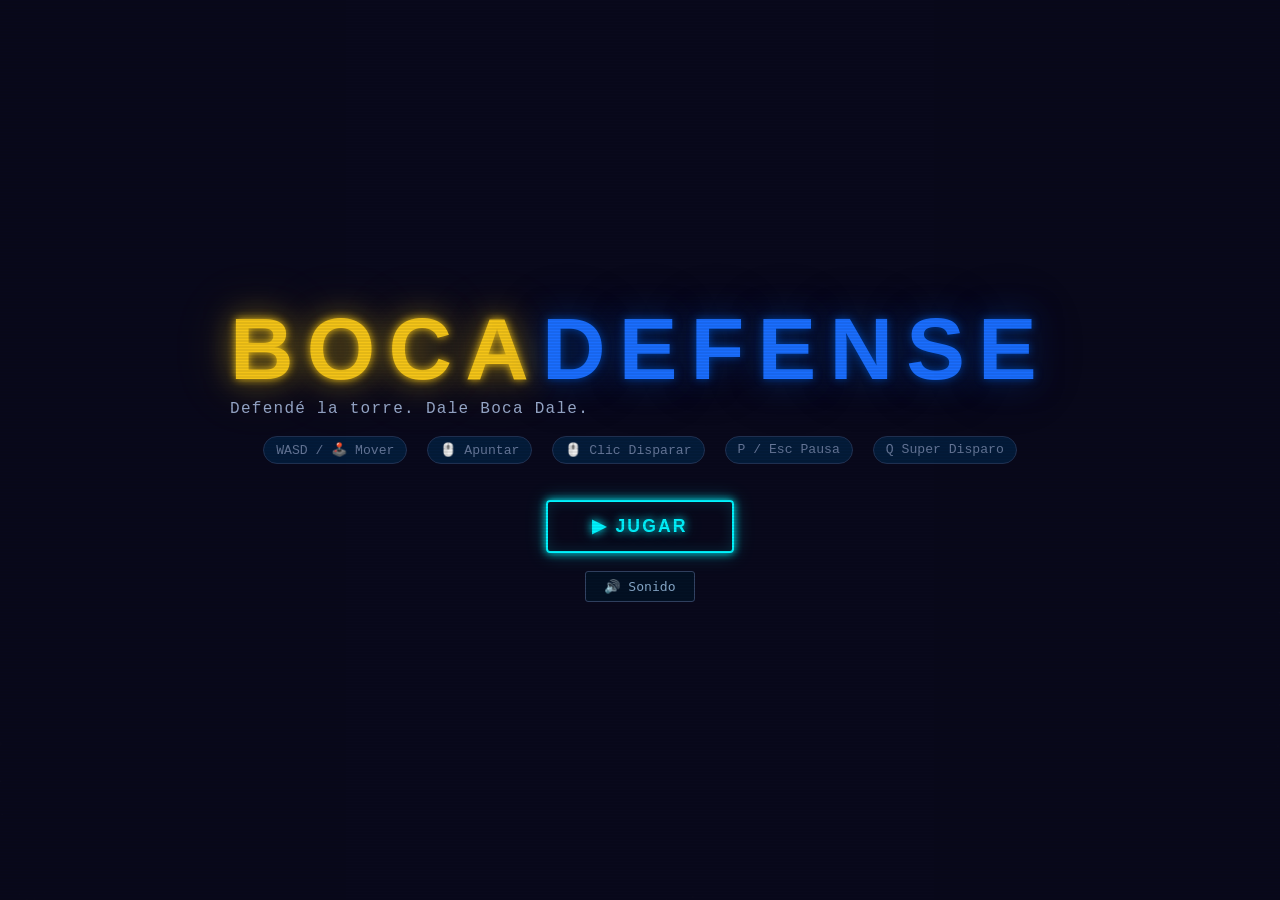
<file: index.html>
<!DOCTYPE html>
<html lang="es">
<head>
  <meta charset="UTF-8" />
  <meta name="viewport" content="width=device-width, initial-scale=1.0" />
  <title>Tower Defender — Neon Siege</title>
  <link rel="stylesheet" href="style.css" />
</head>
<body>

  <!-- ========== PANTALLA DE INICIO ========== -->
  <div id="screen-start" class="screen active">
    <div class="title-block">
      <h1 class="game-title">BOCA<span>DEFENSE</span></h1>
      <p class="subtitle">Defendé la torre. Dale Boca Dale.</p>
    </div>
    <div class="controls-hint">
      <span>WASD / 🕹️ Mover</span>
      <span>🖱️ Apuntar</span>
      <span>🖱️ Clic Disparar</span>
      <span>P / Esc Pausa</span>
      <span>Q Super Disparo</span>
    </div>
    <div class="score-display" id="best-score-start"></div>
    <button id="btn-play" class="btn-neon">▶ JUGAR</button>
    <button id="btn-mute-start" class="btn-small">🔊 Sonido</button>
  </div>

  <!-- ========== CANVAS PRINCIPAL ========== -->
  <canvas id="gameCanvas"></canvas>

  <!-- ========== HUD ========== -->
  <div id="hud" class="hidden">
    <div id="hud-left">
      <div class="hud-label">TORRE</div>
      <div id="tower-hp-bar-container">
        <div id="tower-hp-bar"></div>
        <span id="tower-hp-text"></span>
      </div>
      <div class="hud-label" style="margin-top:8px;">JUGADOR</div>
      <div id="shield-indicator" class="hidden">🛡️ ESCUDO ACTIVO</div>
    </div>
    <div id="hud-center">
      <div id="wave-display">Oleada <span id="wave-num">1</span></div>
      <div id="score-display">Pts: <span id="score-val">0</span></div>
    </div>
    <div id="hud-right">
      <div class="hud-label">💰 <span id="coins-val">0</span></div>
      <div id="powerup-indicators"></div>
      <button id="btn-mute-hud" class="btn-small" style="margin-top:6px;">🔊</button>
    </div>
  </div>

  <!-- ========== PANTALLA DE PAUSA ========== -->
  <div id="screen-pause" class="screen hidden">
    <h2 class="neon-text">PAUSA</h2>
    <button id="btn-resume" class="btn-neon">▶ Continuar</button>
    <button id="btn-mute-pause" class="btn-small" style="margin-top:12px;">🔊 Sonido</button>
  </div>

  <!-- ========== PANTALLA DE OLEADA ========== -->
  <div id="screen-wave" class="screen hidden">
    <h2 class="neon-text" id="wave-announce"></h2>
    <p id="wave-sub"></p>
  </div>

  <!-- ========== TIENDA ENTRE OLEADAS ========== -->
  <div id="screen-shop" class="screen hidden">
    <h2 class="neon-text">🛒 TIENDA</h2>
    <p id="shop-coins-display">💰 Monedas: <span id="shop-coins">0</span></p>
    <div id="shop-items"></div>
    <button id="btn-next-wave" class="btn-neon">🔄 Siguiente Oleada</button>
  </div>

  <!-- ========== PANTALLA DE GAME OVER ========== -->
  <div id="screen-gameover" class="screen hidden">
    <h2 class="neon-text red">GAME OVER</h2>
    <p id="go-wave">Oleada alcanzada: <span id="go-wave-num">0</span></p>
    <p id="go-score">Puntaje: <span id="go-score-val">0</span></p>
    <p id="go-best">Récord: <span id="go-best-val">0</span></p>
    <button id="btn-retry" class="btn-neon">🔄 Reintentar</button>
    <button id="btn-start-menu" class="btn-small" style="margin-top:12px;">Menú Principal</button>
  </div>

  <script src="game.js"></script>
</body>
</html>
</file>
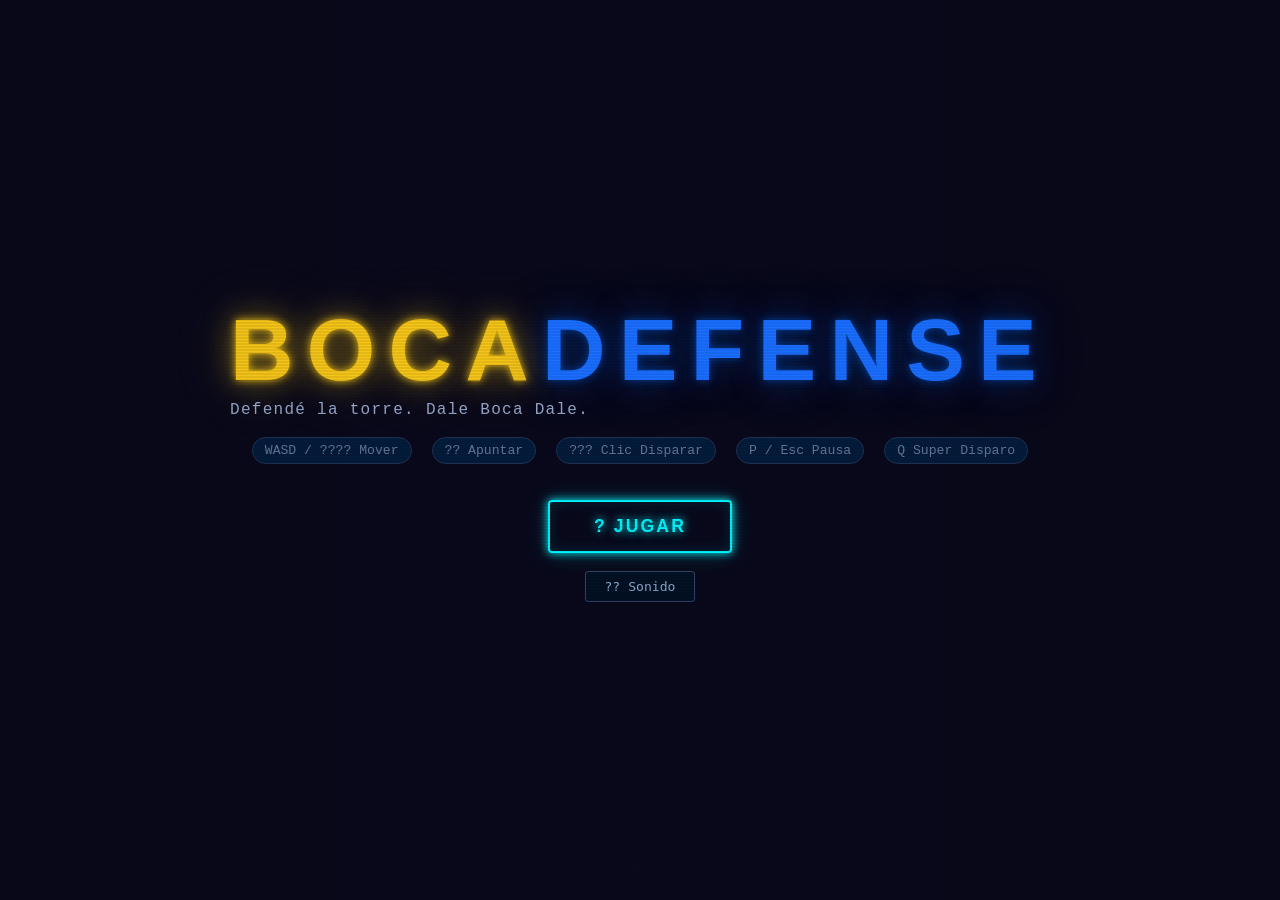
<file: html.html>
<!DOCTYPE html>
<html lang="es">
<head>
  <meta charset="UTF-8" />
  <meta name="viewport" content="width=device-width, initial-scale=1.0" />
  <title>Tower Defender — Neon Siege</title>
  <link rel="stylesheet" href="style.css" />
</head>
<body>

  <!-- ========== PANTALLA DE INICIO ========== -->
  <div id="screen-start" class="screen active">
    <div class="title-block">
      <h1 class="game-title">BOCA<span>DEFENSE</span></h1>
      <p class="subtitle">Defendé la torre. Dale Boca Dale.</p>
    </div>
    <div class="controls-hint">
      <span>WASD / ???? Mover</span>
      <span>?? Apuntar</span>
      <span>??? Clic Disparar</span>
      <span>P / Esc Pausa</span>
      <span>Q Super Disparo</span>
    </div>
    <div class="score-display" id="best-score-start"></div>
    <button id="btn-play" class="btn-neon">? JUGAR</button>
    <button id="btn-mute-start" class="btn-small">?? Sonido</button>
  </div>

  <!-- ========== CANVAS PRINCIPAL ========== -->
  <canvas id="gameCanvas"></canvas>

  <!-- ========== HUD ========== -->
  <div id="hud" class="hidden">
    <div id="hud-left">
      <div class="hud-label">TORRE</div>
      <div id="tower-hp-bar-container">
        <div id="tower-hp-bar"></div>
        <span id="tower-hp-text"></span>
      </div>
      <div class="hud-label" style="margin-top:8px;">JUGADOR</div>
      <div id="shield-indicator" class="hidden">??? ESCUDO ACTIVO</div>
    </div>
    <div id="hud-center">
      <div id="wave-display">Oleada <span id="wave-num">1</span></div>
      <div id="score-display">Pts: <span id="score-val">0</span></div>
    </div>
    <div id="hud-right">
      <div class="hud-label">?? <span id="coins-val">0</span></div>
      <div id="powerup-indicators"></div>
      <button id="btn-mute-hud" class="btn-small" style="margin-top:6px;">??</button>
    </div>
  </div>

  <!-- ========== PANTALLA DE PAUSA ========== -->
  <div id="screen-pause" class="screen hidden">
    <h2 class="neon-text">PAUSA</h2>
    <button id="btn-resume" class="btn-neon">? Continuar</button>
    <button id="btn-mute-pause" class="btn-small" style="margin-top:12px;">?? Sonido</button>
  </div>

  <!-- ========== PANTALLA DE OLEADA ========== -->
  <div id="screen-wave" class="screen hidden">
    <h2 class="neon-text" id="wave-announce"></h2>
    <p id="wave-sub"></p>
  </div>

  <!-- ========== TIENDA ENTRE OLEADAS ========== -->
  <div id="screen-shop" class="screen hidden">
    <h2 class="neon-text">?? TIENDA</h2>
    <p id="shop-coins-display">?? Monedas: <span id="shop-coins">0</span></p>
    <div id="shop-items"></div>
    <button id="btn-next-wave" class="btn-neon">? Siguiente Oleada</button>
  </div>

  <!-- ========== PANTALLA DE GAME OVER ========== -->
  <div id="screen-gameover" class="screen hidden">
    <h2 class="neon-text red">GAME OVER</h2>
    <p id="go-wave">Oleada alcanzada: <span id="go-wave-num">0</span></p>
    <p id="go-score">Puntaje: <span id="go-score-val">0</span></p>
    <p id="go-best">Récord: <span id="go-best-val">0</span></p>
    <button id="btn-retry" class="btn-neon">?? Reintentar</button>
    <button id="btn-start-menu" class="btn-small" style="margin-top:12px;">Menú Principal</button>
  </div>

  <script src="game.js"></script>
</body>
</html>
</file>
<file: style.css>
/* ===== RESET & BASE ===== */
*, *::before, *::after { box-sizing: border-box; margin: 0; padding: 0; }

@import url('https://fonts.googleapis.com/css2?family=Orbitron:wght@400;700;900&family=Share+Tech+Mono&display=swap');

:root {
  --neon-cyan:   #00f5ff;
  --neon-pink:   #ff2d78;
  --neon-yellow: #ffe600;
  --neon-green:  #39ff14;
  --neon-purple: #bf5fff;
  --dark-bg:     #07070f;
  --dark2:       #0d0d1a;
  --panel-bg:    rgba(10,10,30,0.92);
  --text:        #e0e0ff;
  --glow-cyan:   0 0 8px #00f5ff, 0 0 20px #00f5ff44;
  --glow-pink:   0 0 8px #ff2d78, 0 0 20px #ff2d7844;
  --glow-yellow: 0 0 8px #ffe600, 0 0 20px #ffe60044;
}

html, body {
  width: 100%; height: 100%;
  background: var(--dark-bg);
  color: var(--text);
  font-family: 'Share Tech Mono', 'Courier New', monospace;
  overflow: hidden;
  user-select: none;
}

/* ===== CANVAS ===== */
#gameCanvas {
  display: block;
  position: fixed;
  top: 0; left: 0;
  width: 100%; height: 100%;
  cursor: crosshair;
}

/* ===== SCREENS (pantallas superpuestas) ===== */
.screen {
  position: fixed;
  inset: 0;
  display: flex;
  flex-direction: column;
  align-items: center;
  justify-content: center;
  gap: 18px;
  z-index: 100;
  background: var(--panel-bg);
  backdrop-filter: blur(6px);
  transition: opacity 0.3s;
}
.screen.hidden  { display: none; }
.screen.active  { display: flex; }

/* ===== TÍTULOS NEÓN ===== */
.game-title {
  font-family: 'Orbitron', sans-serif;
  font-size: clamp(2.4rem, 8vw, 5.5rem);
  font-weight: 900;
  color: #f5c518;
  text-shadow: 0 0 8px #f5c518, 0 0 30px #f5c51888, 0 0 60px #f5c51844;
  letter-spacing: 0.15em;
}
.game-title span {
  color: #1a6eff;
  text-shadow: 0 0 8px #003f9e, 0 0 30px #003f9e88, 0 0 60px #003f9e44;
}
.neon-text {
  font-family: 'Orbitron', sans-serif;
  font-size: clamp(1.6rem, 5vw, 3rem);
  color: var(--neon-cyan);
  text-shadow: var(--glow-cyan);
}
.neon-text.red {
  color: var(--neon-pink);
  text-shadow: var(--glow-pink);
}
.subtitle {
  font-size: 1rem;
  color: #99aacc;
  letter-spacing: 0.08em;
}

/* ===== BOTONES ===== */
.btn-neon {
  font-family: 'Orbitron', sans-serif;
  font-size: 1.1rem;
  font-weight: 700;
  letter-spacing: 0.12em;
  padding: 14px 44px;
  border: 2px solid var(--neon-cyan);
  background: transparent;
  color: var(--neon-cyan);
  cursor: pointer;
  border-radius: 4px;
  text-shadow: var(--glow-cyan);
  box-shadow: var(--glow-cyan), inset 0 0 14px #00f5ff22;
  transition: all 0.18s;
}
.btn-neon:hover {
  background: var(--neon-cyan);
  color: #000;
  text-shadow: none;
  box-shadow: 0 0 24px #00f5ffaa;
}
.btn-neon:active { transform: scale(0.96); }

.btn-small {
  font-family: 'Share Tech Mono', monospace;
  font-size: 0.82rem;
  padding: 7px 18px;
  border: 1px solid #334466;
  background: rgba(0,20,40,0.7);
  color: #88aacc;
  cursor: pointer;
  border-radius: 3px;
  transition: all 0.18s;
}
.btn-small:hover { border-color: var(--neon-cyan); color: var(--neon-cyan); }

/* ===== CONTROLES HINT ===== */
.controls-hint {
  display: flex;
  gap: 20px;
  flex-wrap: wrap;
  justify-content: center;
  font-size: 0.82rem;
  color: #667799;
}
.controls-hint span {
  background: rgba(0,40,80,0.6);
  padding: 5px 12px;
  border-radius: 20px;
  border: 1px solid #223355;
}

/* ===== HUD ===== */
#hud {
  position: fixed;
  top: 0; left: 0; right: 0;
  height: 70px;
  display: flex;
  align-items: center;
  justify-content: space-between;
  padding: 8px 20px;
  z-index: 50;
  background: linear-gradient(to bottom, rgba(0,0,20,0.85) 80%, transparent);
  pointer-events: none;
}
#hud .btn-small { pointer-events: all; }
#hud.hidden { display: none; }

#hud-left, #hud-right { min-width: 200px; }
#hud-right { text-align: right; display: flex; flex-direction: column; align-items: flex-end; }

.hud-label {
  font-size: 0.7rem;
  color: #667799;
  letter-spacing: 0.1em;
  text-transform: uppercase;
}

/* barra de vida torre */
#tower-hp-bar-container {
  position: relative;
  width: 180px;
  height: 14px;
  background: #111133;
  border: 1px solid #334466;
  border-radius: 7px;
  overflow: hidden;
  margin-top: 3px;
}
#tower-hp-bar {
  height: 100%;
  width: 100%;
  background: linear-gradient(90deg, var(--neon-cyan), var(--neon-green));
  border-radius: 7px;
  transition: width 0.2s, background 0.4s;
}
#tower-hp-text {
  position: absolute;
  inset: 0;
  display: flex;
  align-items: center;
  justify-content: center;
  font-size: 0.68rem;
  color: #fff;
  text-shadow: 0 0 4px #000;
}

#hud-center {
  text-align: center;
  flex: 1;
}
#wave-display {
  font-family: 'Orbitron', sans-serif;
  font-size: 1rem;
  color: var(--neon-cyan);
  text-shadow: var(--glow-cyan);
}
#score-display { font-size: 0.85rem; color: var(--neon-yellow); margin-top: 2px; }

#shield-indicator {
  font-size: 0.72rem;
  color: var(--neon-cyan);
  text-shadow: var(--glow-cyan);
  animation: pulse 1s ease-in-out infinite;
}

#powerup-indicators {
  display: flex;
  flex-direction: column;
  align-items: flex-end;
  gap: 2px;
  font-size: 0.7rem;
}

/* ===== TIENDA ===== */
#shop-items {
  display: grid;
  grid-template-columns: repeat(auto-fill, minmax(200px, 1fr));
  gap: 12px;
  max-width: 900px;
  width: 90vw;
  max-height: 55vh;
  overflow-y: auto;
  padding: 4px;
}
#shop-items::-webkit-scrollbar { width: 6px; }
#shop-items::-webkit-scrollbar-track { background: #111; }
#shop-items::-webkit-scrollbar-thumb { background: var(--neon-cyan); border-radius: 3px; }

.shop-item {
  background: rgba(0,20,50,0.85);
  border: 1px solid #223366;
  border-radius: 8px;
  padding: 14px 16px;
  cursor: pointer;
  transition: all 0.18s;
  text-align: left;
}
.shop-item:hover:not(.disabled) {
  border-color: var(--neon-cyan);
  box-shadow: var(--glow-cyan);
  transform: translateY(-2px);
}
.shop-item.disabled { opacity: 0.4; cursor: not-allowed; }
.shop-item .item-name { font-family: 'Orbitron', sans-serif; font-size: 0.8rem; color: var(--neon-cyan); }
.shop-item .item-desc { font-size: 0.72rem; color: #8899bb; margin: 6px 0; }
.shop-item .item-cost { font-size: 0.85rem; color: var(--neon-yellow); }
.shop-item .item-level { font-size: 0.7rem; color: #556677; margin-top: 4px; }

#shop-coins-display {
  font-size: 1.1rem;
  color: var(--neon-yellow);
  text-shadow: var(--glow-yellow);
}

/* ===== GAME OVER ===== */
#screen-gameover p { font-size: 1rem; color: #aabbdd; }
#screen-gameover #go-score { font-size: 1.4rem; color: var(--neon-yellow); }
#screen-gameover #go-best  { font-size: 1rem;  color: #667799; }

/* ===== SCORE START ===== */
#best-score-start { font-size: 0.9rem; color: var(--neon-yellow); }

/* ===== WAVE ANNOUNCE ===== */
#screen-wave {
  background: transparent;
  pointer-events: none;
}
#screen-wave h2 { font-size: clamp(1.8rem, 6vw, 3.5rem); }
#screen-wave p  { color: #8899bb; font-size: 1rem; }

/* ===== ANIMACIONES ===== */
@keyframes pulse {
  0%, 100% { opacity: 1; }
  50% { opacity: 0.5; }
}
@keyframes fadeIn {
  from { opacity: 0; transform: scale(0.9); }
  to   { opacity: 1; transform: scale(1); }
}
.screen.active { animation: fadeIn 0.25s ease-out; }

/* ===== SCROLLBAR GLOBAL ===== */
::-webkit-scrollbar { width: 6px; }
::-webkit-scrollbar-track { background: #07070f; }
::-webkit-scrollbar-thumb { background: #334466; }

/* ===== CRT SCANLINES OVERLAY ===== */
body::after {
  content: '';
  position: fixed;
  inset: 0;
  background:
    linear-gradient(
      to bottom,
      transparent 50%,
      rgba(0, 0, 0, 0.07) 50%
    ),
    linear-gradient(
      to right,
      rgba(0, 0, 0, 0.02) 0%,
      transparent 30%,
      transparent 70%,
      rgba(0, 0, 0, 0.02) 100%
    );
  background-size: 100% 3px, 100% 100%;
  pointer-events: none;
  z-index: 9999;
}
</file>
